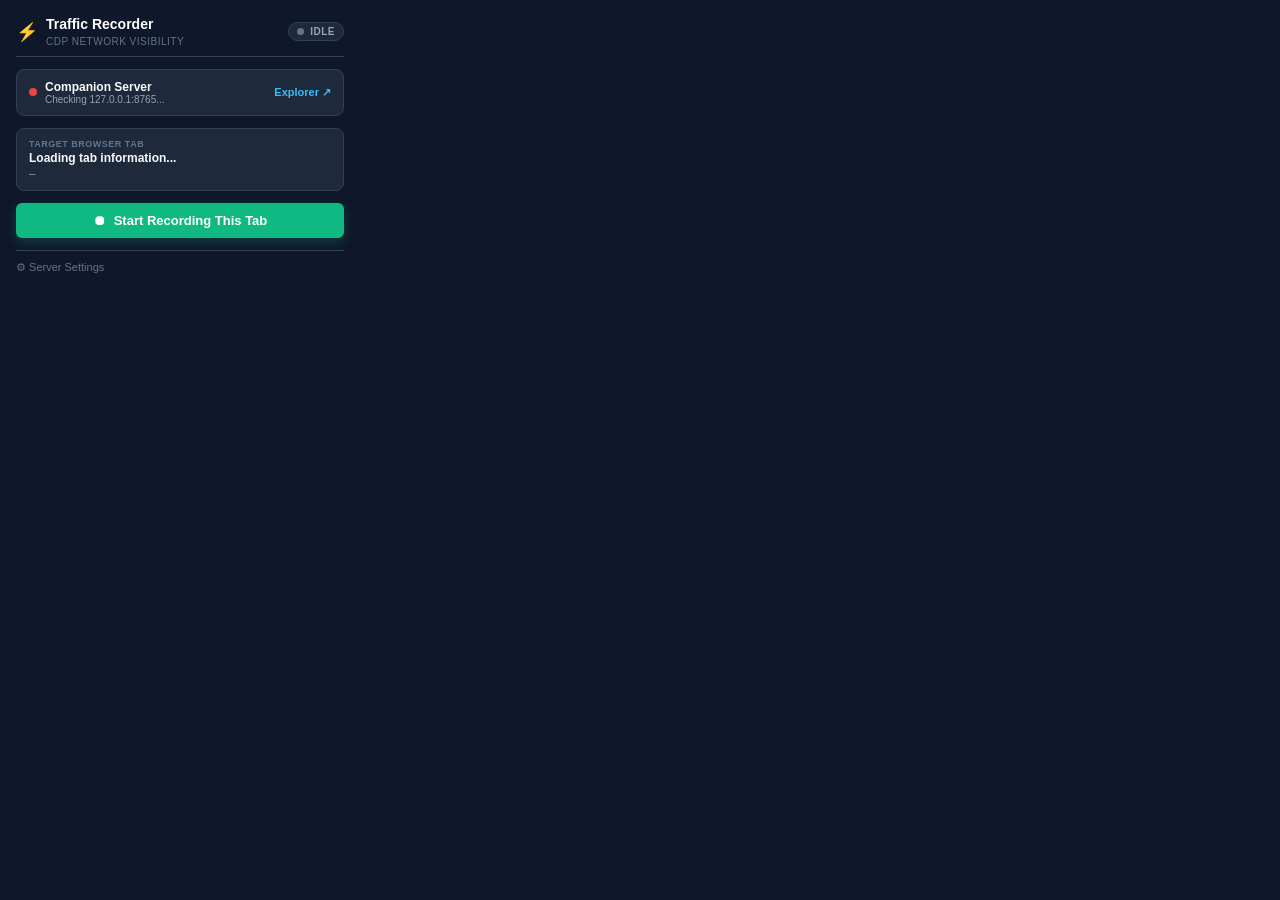
<file: extension/popup/popup.html>
<!DOCTYPE html>
<html lang="en">
<head>
  <meta charset="UTF-8">
  <meta name="viewport" content="width=device-width, initial-scale=1.0">
  <title>Traffic Recorder</title>
  <link rel="stylesheet" href="popup.css">
</head>
<body>
  <div class="popup-container">
    <!-- Top Brand Header -->
    <header class="header">
      <div class="brand">
        <span class="logo">⚡</span>
        <div class="brand-text">
          <h1>Traffic Recorder</h1>
          <span class="subtitle">CDP Network Visibility</span>
        </div>
      </div>
      <div class="status-indicator" id="statusIndicator">
        <span class="status-dot"></span>
        <span class="status-label" id="statusLabel">IDLE</span>
      </div>
    </header>

    <!-- Server Connection Card -->
    <div class="card server-card" id="serverCard">
      <div class="card-left">
        <span class="server-dot offline" id="serverDot"></span>
        <div class="server-info">
          <span class="server-title">Companion Server</span>
          <span class="server-desc" id="serverDesc">Checking 127.0.0.1:8765...</span>
        </div>
      </div>
      <a href="http://127.0.0.1:8765/" target="_blank" class="btn-link" id="linkOpenViewer" title="Open Web Explorer">
        Explorer ↗
      </a>
    </div>

    <!-- Active Tab Info -->
    <div class="card tab-card">
      <div class="tab-label">TARGET BROWSER TAB</div>
      <div class="tab-title" id="tabTitle">Loading tab information...</div>
      <div class="tab-url" id="tabUrl">—</div>
    </div>

    <!-- Standby Info Banner -->
    <div class="standby-banner" id="standbyBanner" style="display: none;">
      <span class="standby-icon">⏳</span>
      <div class="standby-text">
        <strong>Standby Active:</strong> Waiting for you to enter a URL. Recording will start automatically on navigation!
      </div>
    </div>

    <!-- Primary Action Button -->
    <button class="btn btn-record" id="btnToggleRecord">
      <span class="btn-icon">⏺</span>
      <span class="btn-text" id="btnToggleText">Start Recording This Tab</span>
    </button>

    <!-- Live Recording Dashboard -->
    <div class="metrics-grid" id="metricsGrid" style="display: none;">
      <div class="metric-box">
        <span class="metric-val" id="metricElapsed">00:00</span>
        <span class="metric-lbl">ELAPSED</span>
      </div>
      <div class="metric-box">
        <span class="metric-val" id="metricRequests">0</span>
        <span class="metric-lbl">REQUESTS</span>
      </div>
      <div class="metric-box">
        <span class="metric-val" id="metricResponses">0</span>
        <span class="metric-lbl">RESPONSES</span>
      </div>
      <div class="metric-box">
        <span class="metric-val" id="metricWs">0</span>
        <span class="metric-lbl">WS FRAMES</span>
      </div>
    </div>

    <!-- Live Transmission Status -->
    <div class="queue-status" id="queueStatus" style="display: none;">
      <span>Queued: <strong id="queueCount">0</strong></span>
      <span>Persisted to SQLite: <strong id="persistedCount">0</strong></span>
    </div>

    <!-- Settings Toggle -->
    <div class="settings-section">
      <button class="btn-text-link" id="btnToggleSettings">⚙ Server Settings</button>
      <div class="settings-form" id="settingsForm" style="display: none;">
        <label>Server URL:
          <input type="text" id="inputServerUrl" value="http://127.0.0.1:8765" placeholder="http://127.0.0.1:8765">
        </label>
        <label>API Token (optional):
          <input type="password" id="inputApiToken" placeholder="Leave empty for local dev">
        </label>
        <button class="btn btn-secondary btn-save-settings" id="btnSaveSettings">Save Configuration</button>
      </div>
    </div>
  </div>

  <script src="popup.js"></script>
</body>
</html>
</file>
<file: extension/popup/popup.css>
/* Traffic Recorder Chrome Extension Popup Styling */
:root {
  --bg-primary: #0f172a;
  --bg-secondary: #1e293b;
  --bg-tertiary: #334155;
  --border-color: #334155;
  --text-main: #f8fafc;
  --text-muted: #94a3b8;
  --text-dim: #64748b;

  --accent-cyan: #38bdf8;
  --accent-green: #10b981;
  --accent-amber: #f59e0b;
  --accent-red: #ef4444;
  --accent-blue: #3b82f6;

  --font-sans: -apple-system, BlinkMacSystemFont, "Segoe UI", Roboto, sans-serif;
  --font-mono: ui-monospace, SFMono-Regular, Menlo, Monaco, Consolas, monospace;
}

* {
  box-sizing: border-box;
  margin: 0;
  padding: 0;
}

body {
  width: 360px;
  background-color: var(--bg-primary);
  color: var(--text-main);
  font-family: var(--font-sans);
  font-size: 13px;
  user-select: none;
}

.popup-container {
  padding: 16px;
  display: flex;
  flex-direction: column;
  gap: 12px;
}

/* Header */
.header {
  display: flex;
  justify-content: space-between;
  align-items: center;
  padding-bottom: 8px;
  border-bottom: 1px solid var(--border-color);
}

.brand {
  display: flex;
  align-items: center;
  gap: 8px;
}
.logo {
  font-size: 18px;
  color: var(--accent-cyan);
}
.brand-text h1 {
  font-size: 14px;
  font-weight: 700;
  color: #fff;
  line-height: 1.2;
}
.subtitle {
  font-size: 10px;
  color: var(--text-dim);
  text-transform: uppercase;
  letter-spacing: 0.5px;
}

.status-indicator {
  display: flex;
  align-items: center;
  gap: 6px;
  background: var(--bg-secondary);
  padding: 3px 8px;
  border-radius: 12px;
  border: 1px solid var(--border-color);
}
.status-dot {
  width: 7px;
  height: 7px;
  border-radius: 50%;
  background-color: var(--text-dim);
}
.status-label {
  font-size: 10px;
  font-weight: 700;
  letter-spacing: 0.5px;
  color: var(--text-muted);
}

/* Status States */
.recording .status-dot {
  background-color: var(--accent-red);
  box-shadow: 0 0 8px rgba(239, 68, 68, 0.8);
  animation: rec-pulse 1.2s infinite;
}
.recording .status-label {
  color: var(--accent-red);
}

.standby .status-dot {
  background-color: var(--accent-amber);
  box-shadow: 0 0 8px rgba(245, 158, 11, 0.8);
  animation: rec-pulse 1.5s infinite;
}
.standby .status-label {
  color: var(--accent-amber);
}

@keyframes rec-pulse {
  0% { transform: scale(0.9); opacity: 0.6; }
  50% { transform: scale(1.2); opacity: 1; }
  100% { transform: scale(0.9); opacity: 0.6; }
}

/* Cards */
.card {
  background: var(--bg-secondary);
  border: 1px solid var(--border-color);
  border-radius: 8px;
  padding: 10px 12px;
}

.server-card {
  display: flex;
  justify-content: space-between;
  align-items: center;
}
.card-left {
  display: flex;
  align-items: center;
  gap: 8px;
}
.server-dot {
  width: 8px;
  height: 8px;
  border-radius: 50%;
}
.server-dot.online {
  background-color: var(--accent-green);
  box-shadow: 0 0 6px rgba(16, 185, 129, 0.6);
}
.server-dot.offline {
  background-color: var(--accent-red);
}
.server-info {
  display: flex;
  flex-direction: column;
}
.server-title {
  font-weight: 600;
  font-size: 12px;
}
.server-desc {
  font-size: 10px;
  color: var(--text-muted);
}
.btn-link {
  color: var(--accent-cyan);
  text-decoration: none;
  font-size: 11px;
  font-weight: 600;
}
.btn-link:hover {
  text-decoration: underline;
}

/* Tab Card */
.tab-card {
  display: flex;
  flex-direction: column;
  gap: 2px;
}
.tab-label {
  font-size: 9px;
  font-weight: 700;
  color: var(--text-dim);
  letter-spacing: 0.5px;
}
.tab-title {
  font-size: 12px;
  font-weight: 600;
  white-space: nowrap;
  overflow: hidden;
  text-overflow: ellipsis;
  color: var(--text-main);
}
.tab-url {
  font-size: 11px;
  font-family: var(--font-mono);
  color: var(--text-muted);
  white-space: nowrap;
  overflow: hidden;
  text-overflow: ellipsis;
}

/* Standby Banner */
.standby-banner {
  background: rgba(245, 158, 11, 0.12);
  border: 1px solid rgba(245, 158, 11, 0.4);
  border-radius: 6px;
  padding: 8px 10px;
  display: flex;
  align-items: center;
  gap: 8px;
}
.standby-icon {
  font-size: 16px;
}
.standby-text {
  font-size: 11px;
  color: #fbbf24;
  line-height: 1.3;
}

/* Primary Action Button */
.btn {
  display: flex;
  align-items: center;
  justify-content: center;
  gap: 8px;
  padding: 10px 16px;
  border-radius: 6px;
  font-size: 13px;
  font-weight: 600;
  cursor: pointer;
  border: none;
  transition: all 0.2s ease;
}

.btn-record {
  background-color: var(--accent-green);
  color: #fff;
  box-shadow: 0 4px 12px rgba(16, 185, 129, 0.25);
}
.btn-record:hover {
  background-color: #059669;
}

.btn-arm {
  background-color: #d97706;
  color: #fff;
  box-shadow: 0 4px 12px rgba(217, 119, 6, 0.3);
}
.btn-arm:hover {
  background-color: #b45309;
}

.btn-disarm {
  background-color: var(--bg-tertiary) !important;
  color: #fbbf24 !important;
  border: 1px solid rgba(245, 158, 11, 0.5) !important;
}
.btn-disarm:hover {
  background-color: rgba(245, 158, 11, 0.2) !important;
}

.btn-stop {
  background-color: var(--accent-red) !important;
  box-shadow: 0 4px 12px rgba(239, 68, 68, 0.35) !important;
}
.btn-stop:hover {
  background-color: #dc2626 !important;
}

.btn-secondary {
  background-color: var(--bg-tertiary);
  color: var(--text-main);
}
.btn-secondary:hover {
  background-color: #475569;
}

/* Live Metrics */
.metrics-grid {
  display: grid;
  grid-template-columns: repeat(4, 1fr);
  gap: 6px;
}
.metric-box {
  background: var(--bg-secondary);
  border: 1px solid var(--border-color);
  border-radius: 6px;
  padding: 8px 4px;
  text-align: center;
  display: flex;
  flex-direction: column;
  gap: 2px;
}
.metric-val {
  font-family: var(--font-mono);
  font-size: 14px;
  font-weight: 700;
  color: var(--accent-cyan);
}
.metric-lbl {
  font-size: 9px;
  color: var(--text-dim);
  font-weight: 600;
}

.queue-status {
  display: flex;
  justify-content: space-between;
  font-size: 10px;
  color: var(--text-muted);
  padding: 0 4px;
}
.queue-status strong {
  color: var(--text-main);
}

/* Settings */
.settings-section {
  border-top: 1px solid var(--border-color);
  padding-top: 8px;
}
.btn-text-link {
  background: none;
  border: none;
  color: var(--text-dim);
  font-size: 11px;
  cursor: pointer;
  padding: 2px 0;
}
.btn-text-link:hover {
  color: var(--text-muted);
}
.settings-form {
  margin-top: 8px;
  display: flex;
  flex-direction: column;
  gap: 8px;
}
.settings-form label {
  font-size: 11px;
  color: var(--text-muted);
  display: flex;
  flex-direction: column;
  gap: 4px;
}
.settings-form input {
  background: var(--bg-secondary);
  border: 1px solid var(--border-color);
  color: var(--text-main);
  padding: 6px 8px;
  border-radius: 4px;
  font-size: 12px;
}
.btn-save-settings {
  padding: 6px 12px;
  font-size: 11px;
  align-self: flex-start;
}
</file>
